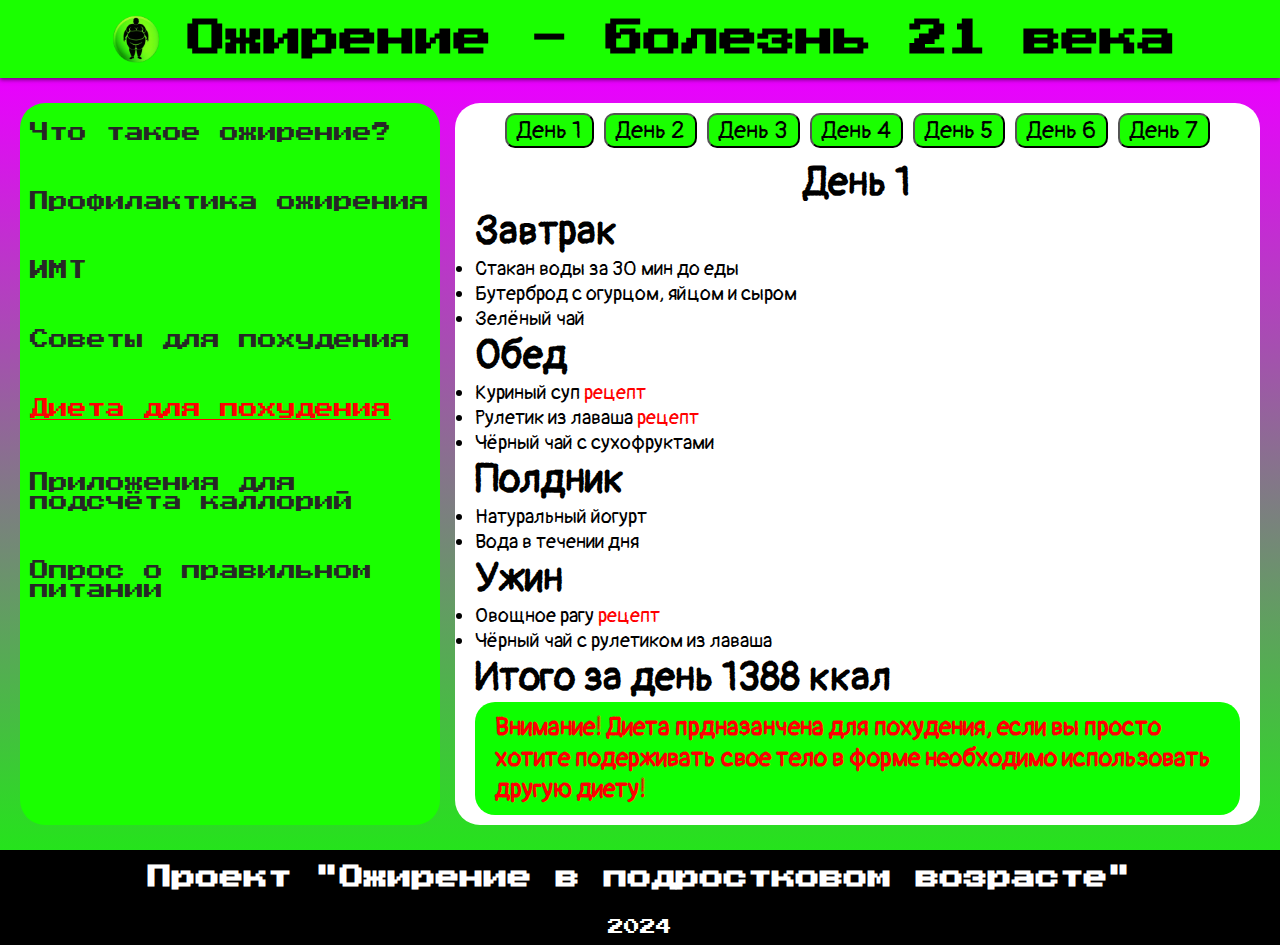
<file: diet.html>
<!DOCTYPE html>
<html lang="ru">

<head>
    <meta charset="UTF-8">
    <meta name="viewport" content="width=device-width, initial-scale=1.0">
    <title>Диета для похудения</title>
    <link rel="stylesheet" href="diet.css">
    <link rel="icon" href="photo/icon.png" type="image/x-icon">
    <link rel="stylesheet" href="logo.css">
</head>

<body>
    <header class="header">
        <a href="index.html"><img src="photo/icon.png" alt="logo" class="logo"></a>
        <h1 class="header_title">Ожирение - болезнь 21 века</h1>
    </header>
    <main class="main">
        <div class="content">
            <div class="nav">
                <a href="index.html">Что такое ожирение?</a>
                <a href="static.html">Профилактика ожирения</a>
                <a href="imt.html">ИМТ</a>
                <a href="sovet.html">Советы для похудения</a>
                <U style="color: red;"><a href="diet.html" style="color: red;">Диета для похудения</a></U>
                <a href="proga.html">Приложения для подсчёта каллорий</a>
                <a href="test.html">Опрос о правильном питании</a>
            </div>
            <div class="diet">
                <div class="btt">
                    <button id="day1">День 1</button>
                    <button id="day2">День 2</button>
                    <button id="day3">День 3</button>
                    <button id="day4">День 4</button>
                    <button id="day5">День 5</button>
                    <button id="day6">День 6</button>
                    <button id="day7">День 7</button>
                </div>
                <div class="menu">
                    <h1 id="dayN"></h1>
                    <div id="breakfast"></div>
                    <div id="lunch"></div>
                    <div id="snack"></div>
                    <div id="dinner"></div>
                    <div id="allDay"></div>
                </div>
                <div class="warningBlock">
                    <h1 class="warning">Внимание! Диета прдназанчена для похудения, если вы просто хотите подерживать свое тело в форме необходимо использовать другую диету!</h1>
                </div>
            </div>
         </div>
        <footer class="footer">
            <h2 class="footer_title">Проект "Ожирение в подростковом возрасте"</h2>
            <p>2024</p>
        </footer>
        <script src="diet.js"></script>
</body>

</html>
</file>
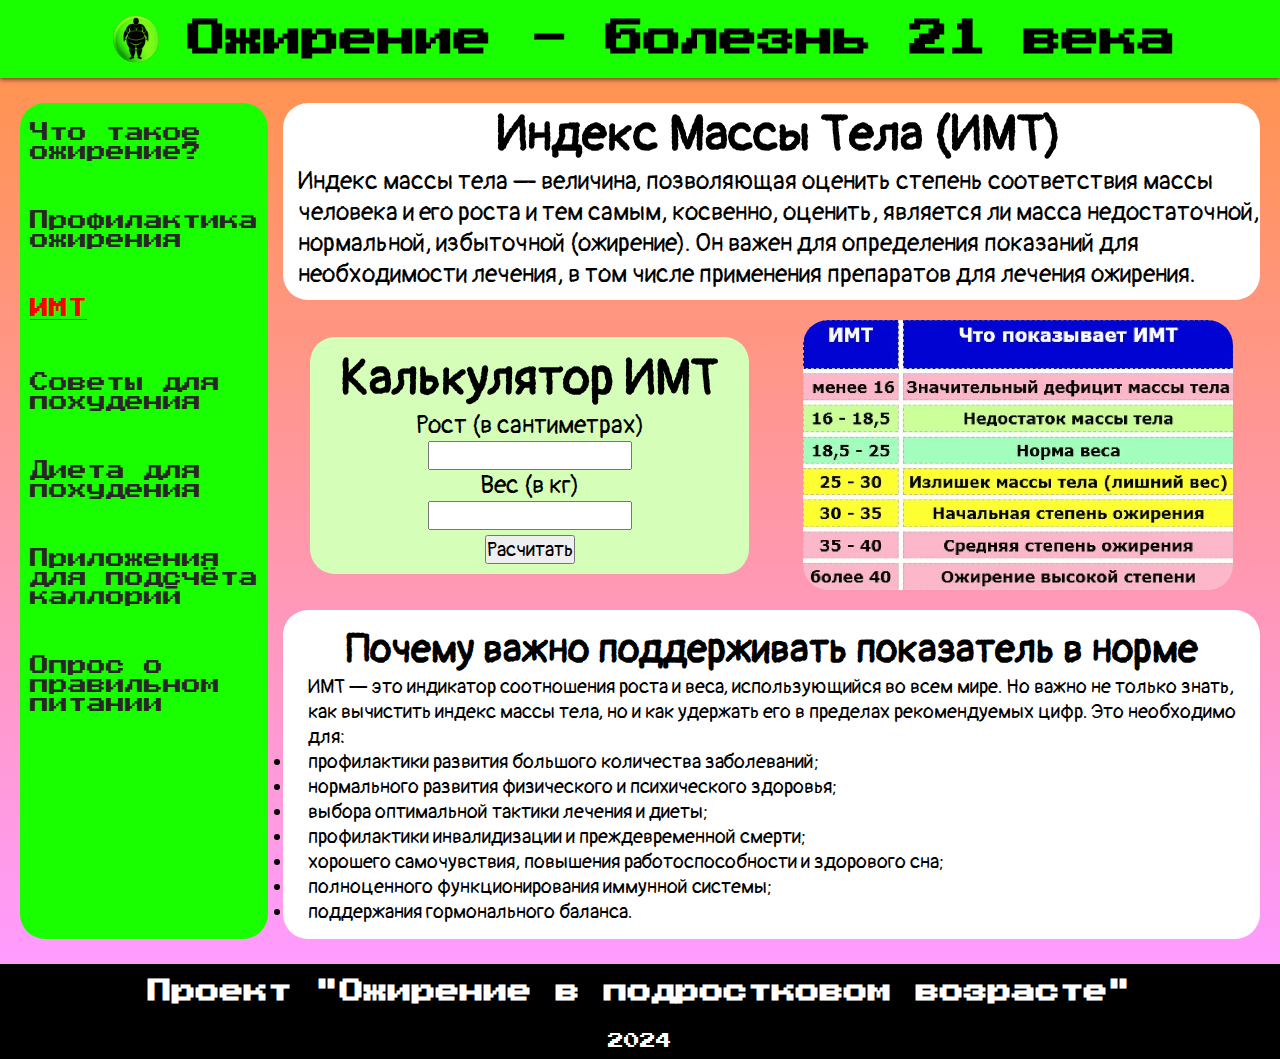
<file: imt.html>
<!DOCTYPE html>
<html lang="ru">
<head>
	<meta charset="UTF-8">
	<meta name="viewport" content="width=device-width, initial-scale=1.0">
	<title>ИМТ</title>
	<link rel="stylesheet" href="imt.css">
	<link rel="icon" href="photo/icon.png" type="image/x-icon">
	<link rel="stylesheet" href="logo.css">
</head>
<body>
	<header class="header">
		<a href="index.html"><img src="photo/icon.png" alt="logo" class="logo"></a>
        <h1 class="header_title">Ожирение - болезнь 21 века</h1>
    </header>
	<main class="main">
	<div class="content">
		<div class="nav">
            <a href="index.html">Что такое ожирение?</a>
            <a href="static.html">Профилактика ожирения</a>
            <U style="color: red;"><a href="imt.html" style=" color: red;">ИМТ</a></U>
            <a href="sovet.html">Советы для похудения</a>
			<a href="diet.html">Диета для похудения</a>
			<a href="proga.html">Приложения для подсчёта каллорий</a>
			<a href="test.html">Опрос о правильном питании</a>
        </div>
		<div class="txt">
		<div class="title_main">
			<h1 class="name">Индекс Массы Тела (ИМТ)</h1>
			<p>Индекс массы тела — величина, позволяющая оценить степень соответствия массы человека и его роста и тем самым, косвенно, оценить, является ли масса недостаточной, нормальной, избыточной (ожирение). Он важен для определения показаний для необходимости лечения, в том числе применения препаратов для лечения ожирения.</p>
		</div>
		<div class="cali">
		<div class="cal">
			<h1>Калькулятор ИМТ</h1>
			<p>Рост (в сантиметрах)</p>
            <input type="text" id="m"/>
            <p>Вес (в кг)</p>
            <input type="text" id="kg"/>
            <button id="btn">Расчитать</button>
            <div id="result"></div>
			<div id="in"></div>
		</div>
		<img src="photo/immt.png" class="img">
		</div>
		<div class="top">
		<div class="piy">
		<div class="id">
			<h1>Почему важно поддерживать показатель в норме</h1>
			<p>ИМТ — это индикатор соотношения роста и веса, использующийся во всем мире. Но важно не только знать, как вычистить индекс массы тела, но и как удержать его в пределах рекомендуемых цифр. Это необходимо для:</p>
		    <p>
				<li>профилактики развития большого количества заболеваний;</li>
				<li>нормального развития физического и психического здоровья;</li>
				<li>выбора оптимальной тактики лечения и диеты;</li>
				<li>профилактики инвалидизации и преждевременной смерти;</li>
				<li>хорошего самочувствия, повышения работоспособности и здорового сна;</li>
				<li>полноценного функционирования иммунной системы;</li>
				<li>поддержания гормонального баланса.</li>
			</p>
		</div>
		</div>
		</div>
	</div>
	</div>
	</main>
	<footer class="footer">
        <h2 class="footer_title">Проект "Ожирение в подростковом возрасте"</h2>
		<p>2024</p>
    </footer>
	<script src="imt.js"></script>
</body>
</html>
</file>
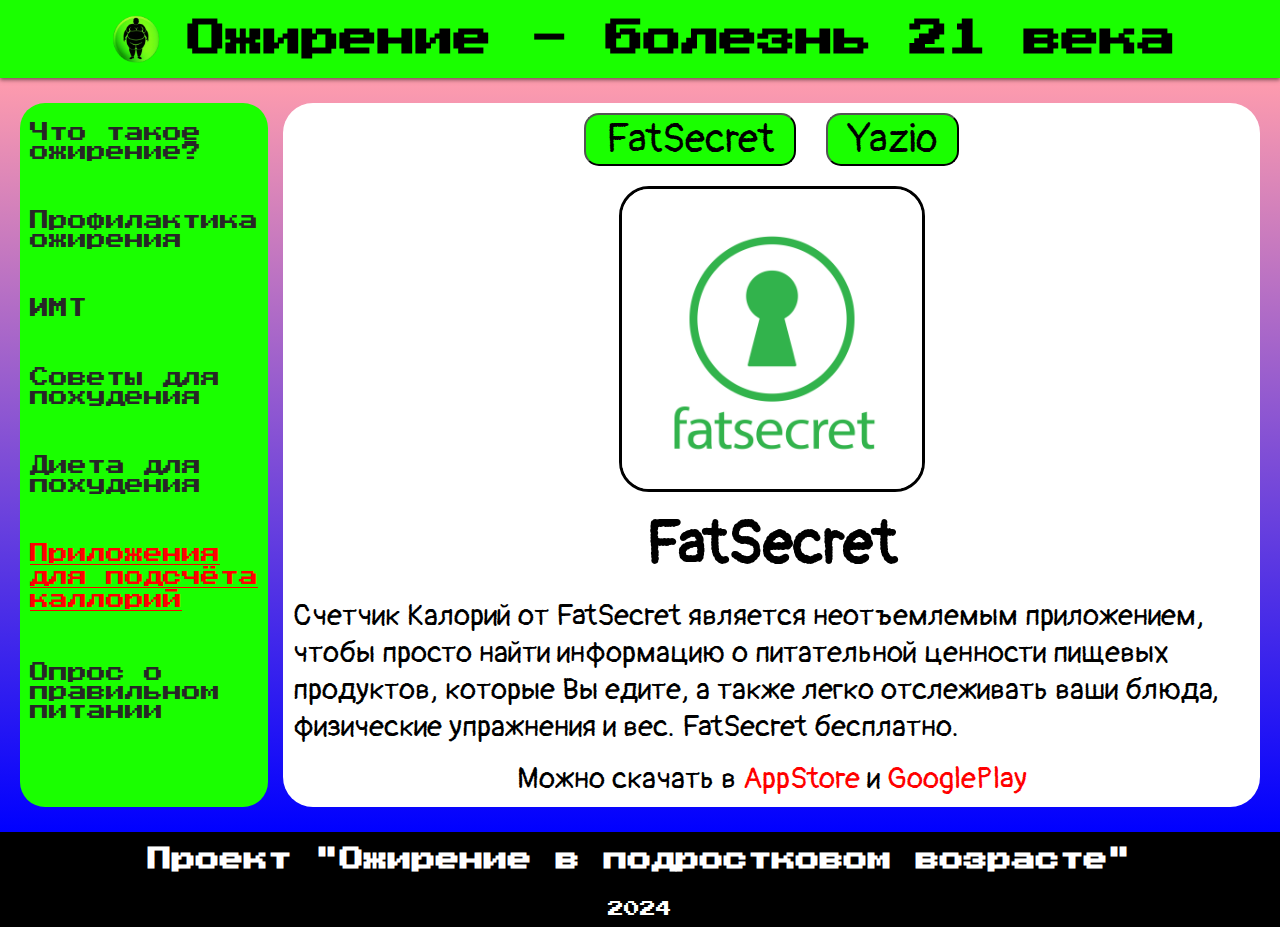
<file: proga.html>
<!DOCTYPE html>
<html lang="ru">

<head>
    <meta charset="UTF-8">
    <meta name="viewport" content="width=device-width, initial-scale=1.0">
    <title>Приложение</title>
    <link href="proga.css" rel="stylesheet">
    <link rel="icon" href="photo/icon.png" type="image/x-icon">
    <link rel="stylesheet" href="logo.css">
</head>

<body>
    <header class="header">
        <a href="index.html"><img src="photo/icon.png" alt="logo" class="logo"></a>
        <h1 class="header_title">Ожирение - болезнь 21 века</h1>
    </header>
    <main class="main">
        <div class="content">
            <div class="nav">
                <a href="index.html">Что такое ожирение?</a>
                <a href="static.html">Профилактика ожирения</a>
                <a href="imt.html">ИМТ</a>
                <a href="sovet.html">Советы для похудения</a>
                <a href="diet.html">Диета для похудения</a>
                <U style="color: red;"><a href="proga.html" style="color: red;">Приложения для подсчёта каллорий</a></U>
                <a href="test.html">Опрос о правильном питании</a>
            </div>
            <div class="program">
                <div class="btt">
                    <button id="fS">FatSecret</button>
                    <button id="Yazio">Yazio</button>
                </div>
                <div id="info" class="info">
                    <h1>^Выберите приложение^</h1>
                </div>
            </div>
        </div>
    </main>
    <footer class="footer">
        <h2 class="footer_title">Проект "Ожирение в подростковом возрасте"</h2>
        <p>2024</p>
    </footer>
    <script src="proga.js"></script>
</body>

</html>
</file>
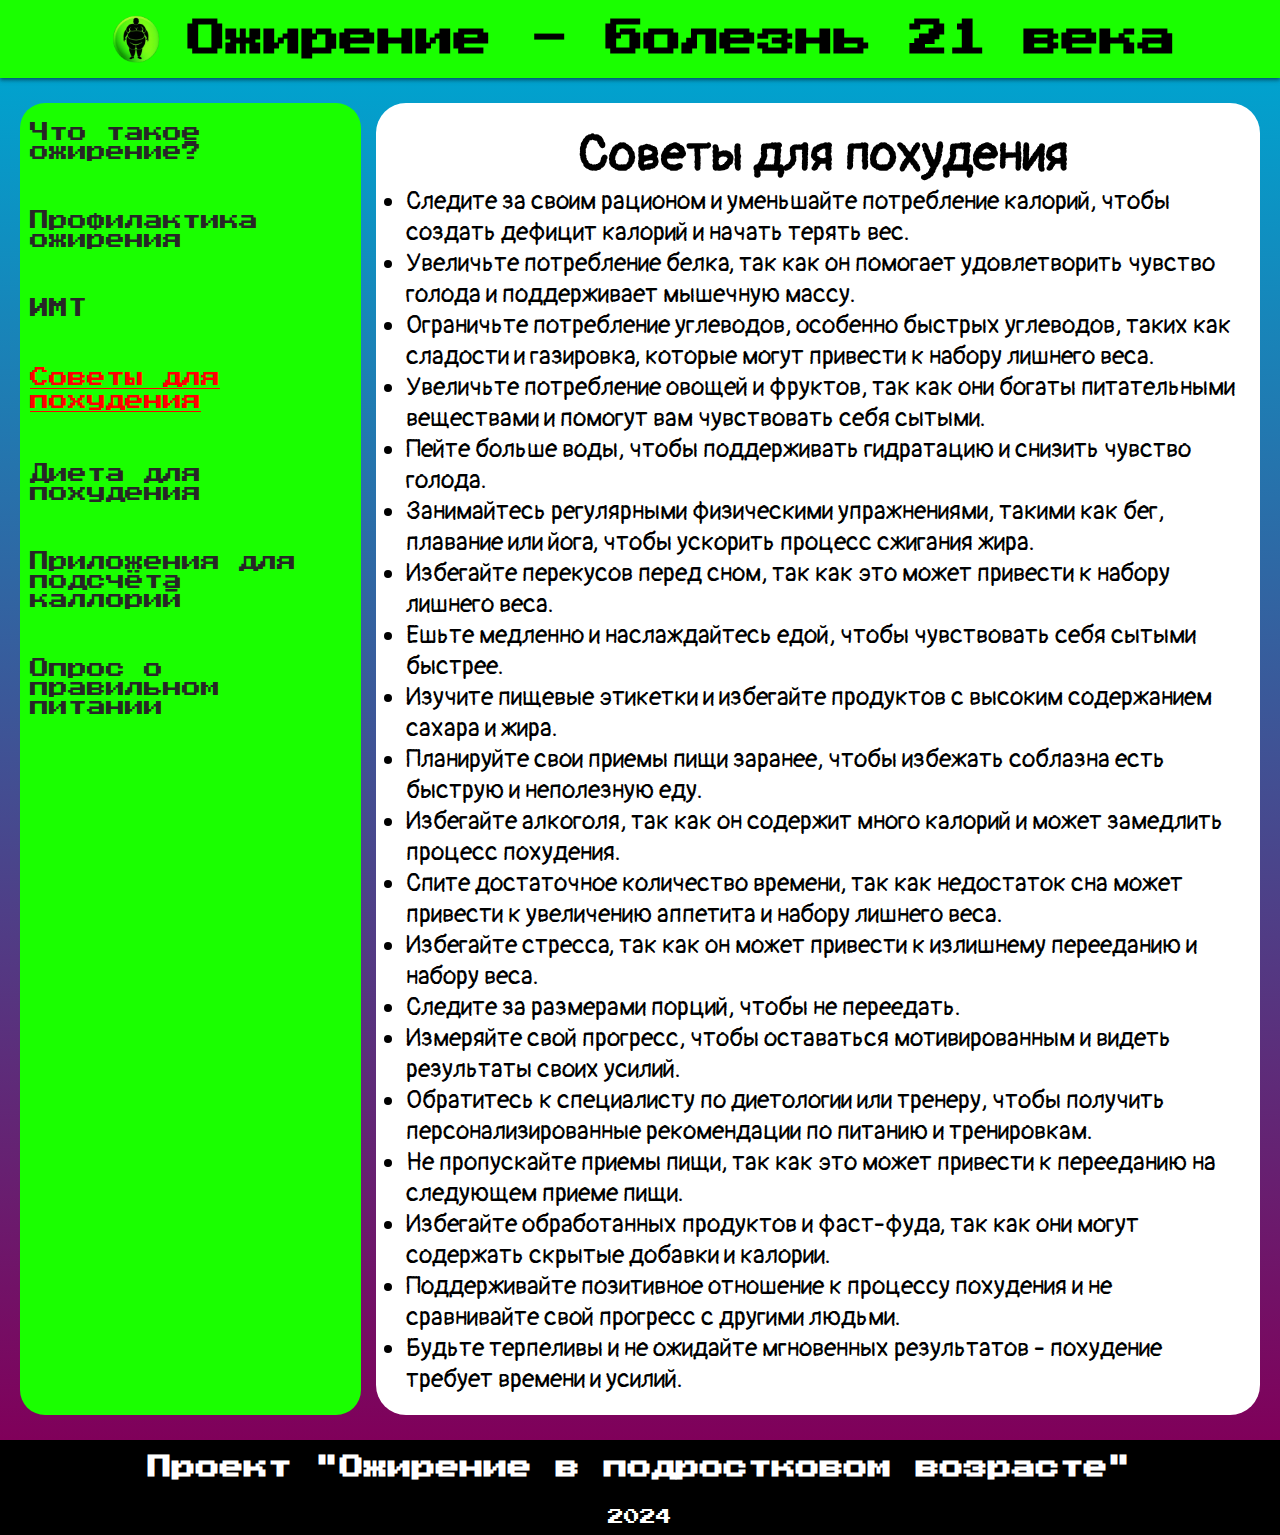
<file: sovet.html>
<!DOCTYPE html>
<html lang="ru">

<head>
  <meta charset="UTF-8" />
  <meta name="viewport" content="width=device-width, initial-scale=1.0" />
  <title>Советы для похудения</title>
  <link rel="stylesheet" href="sovet.css" />
  <link rel="icon" href="photo/icon.png" type="image/x-icon">
  <link rel="stylesheet" href="logo.css">
</head>

<body>
  <header class="header">
    <a href="index.html"><img src="photo/icon.png" alt="logo" class="logo"></a>
    <h1 class="header_title">Ожирение - болезнь 21 века</h1>
  </header>
  <main class="main">
    <div class="content">
      <div class="nav">
        <a href="index.html">Что такое ожирение?</a>
        <a href="static.html">Профилактика ожирения</a>
        <a href="imt.html">ИМТ</a>
        <u style="color: red"><a href="sovet.html" style="color: red">Советы для похудения</a></u>
        <a href="diet.html">Диета для похудения</a>
        <a href="proga.html">Приложения для подсчёта каллорий</a>
        <a href="test.html">Опрос о правильном питании</a>
      </div>
      <div class="sovet">
        <h1>Советы для похудения</h1>
        <li>
          Следите за своим рационом и уменьшайте потребление калорий, чтобы
          создать дефицит калорий и начать терять вес.
        </li>
        <li>
          Увеличьте потребление белка, так как он помогает удовлетворить
          чувство голода и поддерживает мышечную массу.
        </li>
        <li>
          Ограничьте потребление углеводов, особенно быстрых углеводов, таких
          как сладости и газировка, которые могут привести к набору лишнего
          веса.
        </li>
        <li>
          Увеличьте потребление овощей и фруктов, так как они богаты
          питательными веществами и помогут вам чувствовать себя сытыми.
        </li>
        <li>
          Пейте больше воды, чтобы поддерживать гидратацию и снизить чувство
          голода.
        </li>
        <li>
          Занимайтесь регулярными физическими упражнениями, такими как бег,
          плавание или йога, чтобы ускорить процесс сжигания жира.
        </li>
        <li>
          Избегайте перекусов перед сном, так как это может привести к набору
          лишнего веса.
        </li>
        <li>
          Ешьте медленно и наслаждайтесь едой, чтобы чувствовать себя сытыми
          быстрее.
        </li>
        <li>
          Изучите пищевые этикетки и избегайте продуктов с высоким содержанием
          сахара и жира.
        </li>
        <li>
          Планируйте свои приемы пищи заранее, чтобы избежать соблазна есть
          быструю и неполезную еду.
        </li>
        <li>
          Избегайте алкоголя, так как он содержит много калорий и может
          замедлить процесс похудения.
        </li>
        <li>
          Спите достаточное количество времени, так как недостаток сна может
          привести к увеличению аппетита и набору лишнего веса.
        </li>
        <li>
          Избегайте стресса, так как он может привести к излишнему перееданию
          и набору веса.
        </li>
        <li>Следите за размерами порций, чтобы не переедать.</li>
        <li>
          Измеряйте свой прогресс, чтобы оставаться мотивированным и видеть
          результаты своих усилий.
        </li>
        <li>
          Обратитесь к специалисту по диетологии или тренеру, чтобы получить
          персонализированные рекомендации по питанию и тренировкам.
        </li>
        <li>
          Не пропускайте приемы пищи, так как это может привести к перееданию
          на следующем приеме пищи.
        </li>
        <li>
          Избегайте обработанных продуктов и фаст-фуда, так как они могут
          содержать скрытые добавки и калории.
        </li>
        <li>
          Поддерживайте позитивное отношение к процессу похудения и не
          сравнивайте свой прогресс с другими людьми.
        </li>
        <li>
          Будьте терпеливы и не ожидайте мгновенных результатов - похудение
          требует времени и усилий.
        </li>
      </div>
    </div>
  </main>
  <footer class="footer">
    <h2 class="footer_title">Проект "Ожирение в подростковом возрасте"</h2>
    <p>2024</p>
  </footer>
</body>

</html>
</file>
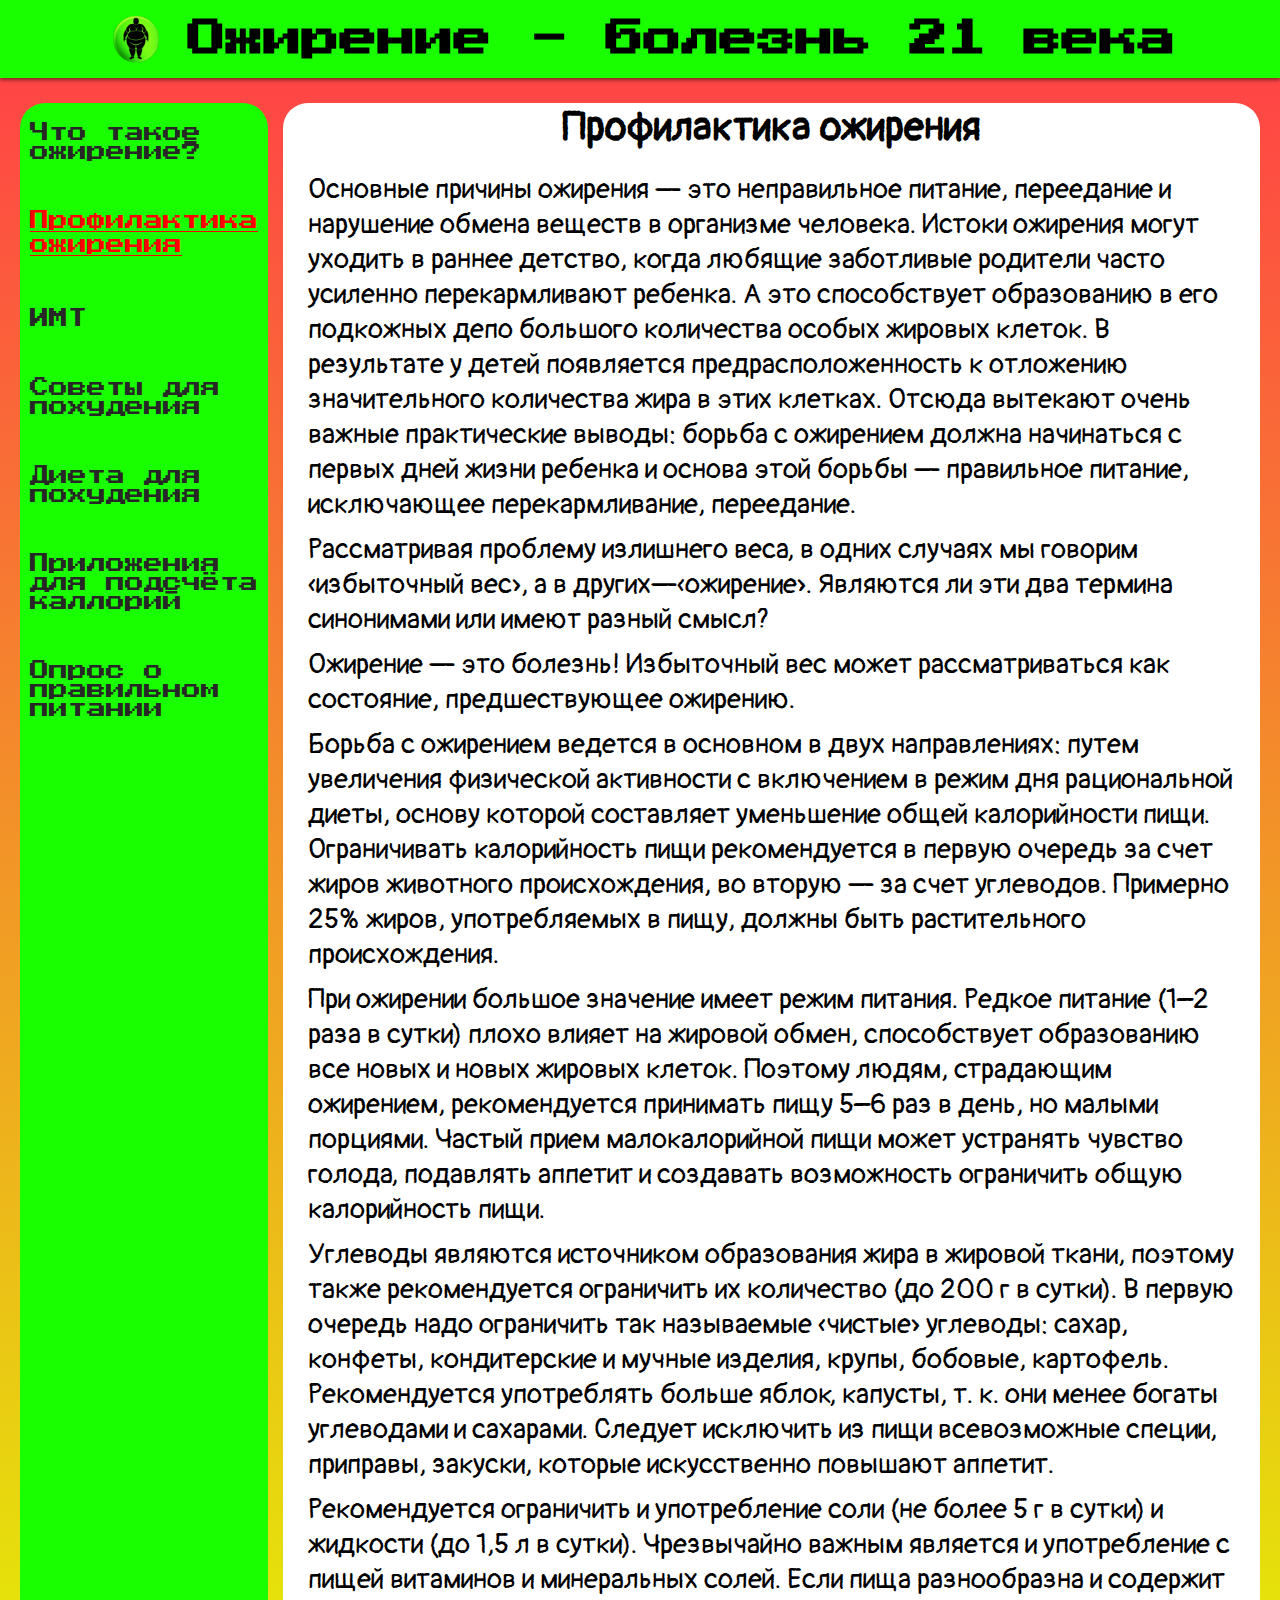
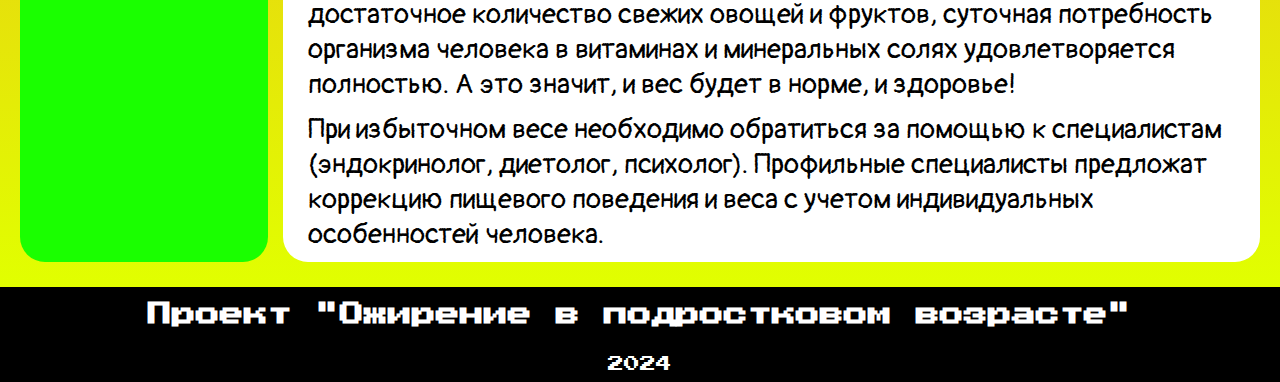
<file: static.html>
<!DOCTYPE html>
<html lang="en">

<head>
    <meta charset="UTF-8">
    <meta name="viewport" content="width=device-width, initial-scale=1.0">
    <title>Профилактика</title>
    <link rel="stylesheet" href="static.css">
    <link rel="icon" href="photo/icon.png" type="image/x-icon">
    <link rel="stylesheet" href="logo.css">
</head>

<body>
    <header class="header">
        <a href="index.html"><img src="photo/icon.png" alt="logo" class="logo"></a>
        <h1 class="header_title">Ожирение - болезнь 21 века</h1>
    </header>
    <main class="main">
        <div class="content">
            <div class="nav">
                <a href="index.html">Что такое ожирение?</a></U>
                <U style="color: red;"><a href="static.html" style=" color: red;">Профилактика ожирения</a></U>
                <a href="imt.html">ИМТ</a>
                <a href="sovet.html">Советы для похудения</a>
                <a href="diet.html">Диета для похудения</a>
                <a href="proga.html">Приложения для подсчёта каллорий</a>
                <a href="test.html">Опрос о правильном питании</a>
            </div>
            <div class="txt">
                <h1 class="name">Профилактика ожирения</h1>
                <div class="info">
                    <p>Основные причины ожирения — это неправильное питание, переедание и нарушение обмена веществ в
                        организме человека. Истоки ожирения могут уходить в раннее детство, когда любящие заботливые
                        родители часто усиленно перекармливают ребенка. А это способствует образованию в его
                        подкожных депо большого количества особых жировых клеток. В результате у детей появляется
                        предрасположенность к отложению значительного количества жира в этих клетках. Отсюда
                        вытекают очень важные практические выводы: борьба с ожирением должна начинаться с первых
                        дней жизни ребенка и основа этой борьбы — правильное питание, исключающее перекармливание,
                        переедание.</p>
                    <p>Рассматривая проблему излишнего веса, в одних случаях мы говорим «избыточный вес», а в
                        других—«ожирение». Являются ли эти два термина синонимами или имеют разный смысл?</p>
                    <p>Ожирение — это болезнь! Избыточный вес может рассматриваться как состояние, предшествующее
                        ожирению.</p>
                    <p>Борьба с ожирением ведется в основном в двух направлениях: путем увеличения физической
                        активности с включением в режим дня рациональной диеты, основу которой составляет уменьшение
                        общей калорийности пищи. Ограничивать калорийность пищи рекомендуется в первую очередь за
                        счет жиров животного происхождения, во вторую — за счет углеводов. Примерно 25% жиров,
                        употребляемых в пищу, должны быть растительного происхождения.</p>
                    <p>При ожирении большое значение имеет режим питания. Редкое питание (1–2 раза в сутки) плохо
                        влияет на жировой обмен, способствует образованию все новых и новых жировых клеток. Поэтому
                        людям, страдающим ожирением, рекомендуется принимать пищу 5–6 раз в день, но малыми
                        порциями. Частый прием малокалорийной пищи может устранять чувство голода, подавлять аппетит
                        и создавать возможность ограничить общую калорийность пищи.</p>
                    <p>Углеводы являются источником образования жира в жировой ткани, поэтому также рекомендуется
                        ограничить их количество (до 200 г в сутки). В первую очередь надо ограничить так называемые
                        «чистые» углеводы: сахар, конфеты, кондитерские и мучные изделия, крупы, бобовые, картофель.
                        Рекомендуется употреблять больше яблок, капусты, т. к. они менее богаты углеводами и
                        сахарами. Следует исключить из пищи всевозможные специи, приправы, закуски, которые
                        искусственно повышают аппетит.</p>
                    <p>Рекомендуется ограничить и употребление соли (не более 5 г в сутки) и жидкости (до 1,5 л в
                        сутки). Чрезвычайно важным является и употребление с пищей витаминов и минеральных солей.
                        Если пища разнообразна и содержит достаточное количество свежих овощей и фруктов, суточная
                        потребность организма человека в витаминах и минеральных солях удовлетворяется полностью. А
                        это значит, и вес будет в норме, и здоровье!</p>
                    <p>При избыточном весе необходимо обратиться за помощью к специалистам (эндокринолог, диетолог,
                        психолог). Профильные специалисты предложат коррекцию пищевого поведения и веса с учетом
                        индивидуальных особенностей человека.</p>
                </div>
            </div>
        </div>
    </main>
    <footer class="footer">
        <h2 class="footer_title">Проект "Ожирение в подростковом возрасте"</h2>
        <p>2024</p>
    </footer>
</body>

</html>
</file>
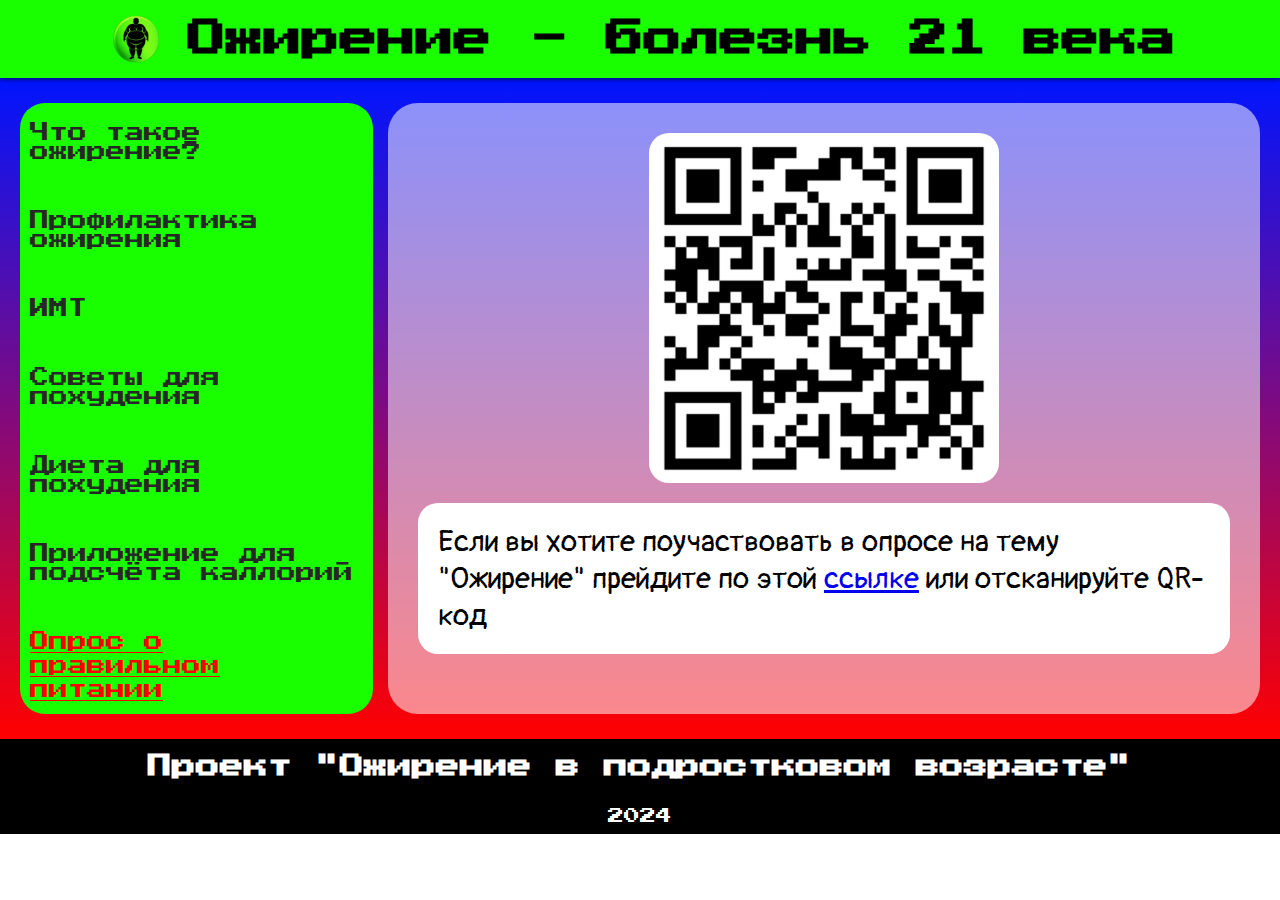
<file: test.html>
<!DOCTYPE html>
<html lang="en">

<head>
    <meta charset="UTF-8">
    <meta name="viewport" content="width=device-width, initial-scale=1.0">
    <title>Опрос</title>
    <link rel="stylesheet" href="test.css">
    <link rel="icon" href="photo/icon.png" type="image/x-icon">
    <link rel="stylesheet" href="logo.css">
</head>

<body>
    <header class="header">
        <a href="index.html"><img src="photo/icon.png" alt="logo" class="logo"></a>
        <h1 class="header_title">Ожирение - болезнь 21 века</h1>
    </header>
    <main class="main">
        <div class="content">
            <div class="nav">
                <a href="index.html">Что такое ожирение?</a></U>
                <a href="static.html">Профилактика ожирения</a>
                <a href="imt.html">ИМТ</a>
                <a href="sovet.html">Советы для похудения</a>
                <a href="diet.html">Диета для похудения</a>
                <a href="proga.html">Приложение для подсчёта каллорий</a>
                <u style="color: red;"><a href="test.html" style="color: red;">Опрос о правильном питании</a></u>
            </div>
            <div class="info">
                <img src="photo/qr.png" alt="qr code" class="qr">
                <p class="txt">Если вы хотите поучаствовать в опросе на тему "Ожирение" прейдите по этой <a href="https://forms.gle/DtXPyJkAGz4WXWvK9" target="_blank">ссылке</a> или отсканируйте QR-код</p>
            </div>
        </div>
    </main>
    <footer class="footer">
        <h2 class="footer_title">Проект "Ожирение в подростковом возрасте"</h2>
        <p>2024</p>
    </footer>
</body>
</html>
</file>
<file: diet.css>
* {
  margin: 0px;
  padding: 0px;
}

@font-face {
  font-family: "Press";
  src: url(Font/PressStart2P-Regular.ttf);
}

@font-face {
  font-family: "Pangolin";
  src: url(Font/Pangolin-Regular.ttf);
}

.header {
  background-color: rgb(26, 255, 0);
  font-family: "Press", sans-serif;
}

.header_title {
  font-size: 3vw;
  padding-top: 20px;
  display: flex;
  justify-content: center;
  padding-bottom: 20px;
}

.nav a {
  text-decoration: none;
  color: rgb(39, 39, 39);
  transition: 0.2s;
  font-size: 1.5vw;
  font-family: "Press", monospace;
}

.nav {
  display: flex;
  gap: 50px;
  padding-top: 20px;
  padding-bottom: 10px;
  flex-direction: column;
  background-color: rgb(26, 255, 0);
  border-radius: 25px;
  padding-left: 10px;
  padding-right: 10px;
  max-width: 400px;
}

header {
  box-shadow: 0 0 4px 0 rgba(0, 0, 0, 0), 0 2px 4px 0 rgba(0, 0, 0, 0.5);
  position: sticky;
  top: 0px;
}

.nav a:hover {
  color: red;
}

.content {
  display: flex;
  padding-top: 25px;
  gap: 15px;
  padding-bottom: 25px;
  padding-left: 20px;
  padding-right: 20px;
  font-family: "Pangolin", monospace;
  justify-content: space-around;
}

.menu {
  font-size: 20px;
}

.menu a {
  transition: 0.3s;
}

.menu a:hover {
  text-decoration: underline;
  color: blue;
}

button {
  font-family: "Pangolin", monospace;
  font-size: 1.9vw;
  padding-left: 10px;
  padding-right: 10px;
  background-color: rgb(26, 255, 0);
  transition: 0.3s;
  border-radius: 10px;
  cursor: pointer;
}

.diet {
  display: flex;
  flex-direction: column;
  justify-content: center;
  background-color: white;
  border-radius: 25px;
  padding-left: 20px;
  padding-bottom: 10px;
  padding-top: 10px;
  padding-right: 20px;
  width: 80vw;
}

#dayN {
  display: flex;
  justify-content: center;
  padding-top: 10px;
}

button:hover {
  background-color: rgb(255, 59, 59);
}

.menu a {
  text-decoration: none;
  color: red;
}

.footer {
  background-color: black;
  color: white;
  font-family: "Press", sans-serif;
  display: flex;
  justify-content: center;
  padding-top: 15px;
  flex-direction: column;
  align-items: center;
  gap: 30px;
}

footer p {
  padding-bottom: 10px;
}

main {
  background: linear-gradient(rgb(234, 0, 255), rgb(13, 255, 0));
}

.warning {
  color: red;
  font-size: 25px;
}

.warningBlock {
  background-color: rgb(13, 255, 0);
  border-radius: 20px;
  padding: 10px 20px 10px 20px;
}
.btt {
  display: flex;
  justify-content: center;
  gap: 10px;
}
</file>
<file: logo.css>
.logo {
    width: 5vw;
    height: 5vw;
}

header {
    display: flex;
    gap: 20px;
    justify-content: center;
    align-items: center;
}
</file>
<file: imt.css>
* {
    margin: 0px;
    padding: 0px;
}

@font-face {
    font-family: "Press";
    src: url(Font/PressStart2P-Regular.ttf);
}

@font-face {
    font-family: "Pangolin";
    src: url(Font/Pangolin-Regular.ttf);
}

.header {
    background-color: rgb(26, 255, 0);
    font-family: "Press", sans-serif;
}

.header_title {
    font-size: 3vw;
    padding-top: 20px;
    display: flex;
    justify-content: center;
    padding-bottom: 20px;
}

.content {
    display: flex;
    padding-top: 25px;
    gap: 15px;
    padding-bottom: 25px;
    padding-left: 20px;
    padding-right: 20px;
}

.nav a {
    text-decoration: none;
    color: rgb(39, 39, 39);
    transition: 0.2s;
    font-size: 1.5vw;
    font-family: "Press", monospace;
}

.nav {
    display: flex;
    gap: 50px;
    padding-top: 20px;
    padding-bottom: 10px;
    flex-direction: column;
    background-color: rgb(26, 255, 0);
    border-radius: 25px;
    padding-left: 10px;
    padding-right: 10px;
    max-width: 400px;

}

.nav a:hover {
    color: red;
}

header {
    box-shadow: 0 0 4px 0 rgba(0, 0, 0, 0), 0 2px 4px 0 rgba(0, 0, 0, 0.5);
    position: sticky;
    top: 0px;
}

.footer {
    background-color: black;
    color: white;
    font-family: "Press", sans-serif;
    display: flex;
    justify-content: center;
    padding-top: 15px;
    flex-direction: column;
    align-items: center;
    gap: 30px;
}

footer p {
    padding-bottom: 10px;
}

.main {
    font-family: "Pangolin", sans-serif;
    background: linear-gradient(rgba(255, 98, 0, 0.685), rgba(255, 0, 255, 0.39));
}

.title_main {
    display: flex;
    flex-direction: column;
    align-items: center;
    background: white;
    border-radius: 25px;
    padding-left: 15px;
    padding-bottom: 10px;
    transition: 0.5s;
    font-size: 25px;
}

.cal {
    border-radius: 25px;
    background-color: rgb(213 255 184);
    display: flex;
    flex-direction: column;
    justify-content: center;
    align-items: center;
    font-size: 25px;
    transition: 0.5s;
    padding: 10px 30px 10px 30px;
}

input {
    font-size: 20px;
    width: 200px;
    font-family: "pangolin", monospace;

}

button {
    font-size: 20px;
    font-family: "pangolin", monospace;
    margin-top: 5px;
    cursor: pointer;
    transition: 0.5s;
}

.cali {
    display: flex;
    justify-content: space-around;
    padding-top: 20px;
    align-items: center;
}

#height,
#weight {
    font-size: 25px;
}

.btt {
    padding-top: 2px;
}

.img {
    width: auto;
    height: 270px;
    border-radius: 25px;
    transition: 0.5s;
}

.id h1 {
    display: flex;
    justify-content: center;
}

.piy {
    background: white;
    border-radius: 25px;
    transition: 0.5s;
    font-size: 20px;
}

.id p,
.id li {
    padding-left: 15px;
}

.top {
    padding-top: 20px;
}

.id {
    font-size: 20px;
    padding-left: 10px;
    padding-right: 10px;
    padding-bottom: 15px;
    padding-top: 15px;
}

@media screen and (max-width: 767px) {
    .header_title {
        font-size: 8vw;
        padding-left: 20px;
    }

    .nav {
        display: flex;
        flex-direction: column;
        justify-content: center;
        gap: 15px;
    }

    .nav a {
        font-size: 4vw;
        padding-left: 20px;
    }

    .footer_title {
        font-size: 17px;
        padding-left: 20px;
    }

    .footer {
        display: flex;
        justify-content: center;
        align-items: center;
    }

    .title_main {
        background: white;
        font-size: 15px;
        padding-left: 0px;
    }

    .cali {
        display: flex;
        flex-direction: column;
        gap: 20px;
    }

    .main {
        padding-left: 10px;
        padding-right: 10px;
    }

    .name {
        font-size: 8vw;
    }

    .title_main p {
        font-size: 6vw;
        padding-left: 6px;
    }

    .cal {
        background: rgb(179, 179, 179);
    }

    .cal h1 {
        font-size: 8vw;
    }

    .cal:hover {
        background: rgb(179, 179, 179);
        font-size: 30px;
    }

    .cal input {
        width: 90%;
    }

    .cal button {
        font-size: 6vw;
    }

    .img {
        height: 270px;
        width: 100%;
    }

    .img:hover {
        height: 270px;
    }

    .id {
        background: white;
        border-radius: 25px;
        padding-bottom: 10px;
    }

    .id h1 {
        font-size: 7vw;
        padding-left: 15px;
    }

    .id p {
        font-size: 6vw;
    }

    .id li {
        font-size: 6vw;
    }

}
</file>
<file: proga.css>
* {
    margin: 0px;
    padding: 0px;
}

@font-face {
    font-family: "Press";
    src: url(Font/PressStart2P-Regular.ttf);
}

@font-face {
    font-family: "Pangolin";
    src: url(Font/Pangolin-Regular.ttf);
}

.header {
    background-color: rgb(26, 255, 0);
    font-family: "Press", sans-serif;    
}

.header_title {
    font-size: 3vw;
    padding-top: 20px;
    display: flex;
    justify-content: center;
    padding-bottom: 20px;
}

.nav a{
    text-decoration: none;
    color: rgb(39, 39, 39);
    transition: 0.2s;
    font-size: 1.5vw;
    font-family: "Press",monospace;
}

.nav {
    display: flex;
    gap: 50px;
    padding-top: 20px;
    padding-bottom: 10px;
    flex-direction: column;
    background-color: rgb(26, 255, 0);
    border-radius: 25px;
    padding-left: 10px;
    padding-right: 10px;
    max-width: 400px;

}

.content {
    display: flex;
    padding-top: 25px;
    gap: 15px;
    padding-bottom: 25px;
    padding-left: 20px;
    padding-right: 20px;
    justify-content: space-around;
}

.footer {
    background-color: black;
    color: white;
    font-family: "Press", sans-serif;
    display: flex;
    justify-content: center;
    padding-top: 15px;
    flex-direction: column;
    align-items: center;
    gap: 30px;
}

header {
    box-shadow: 0 0 4px 0 rgba(0, 0, 0, 0), 0 2px 4px 0 rgba(0, 0, 0, 0.5);
    position: sticky;
    top: 0px;
}

footer p {
    padding-bottom: 10px;
}

.nav a:hover {
    color: red;
}

.program {
    font-family: "Pangolin" , monospace;
    text-decoration: none;
    background-color: white;
    border-radius: 30px;
    padding: 10px 10px 10px 10px;
}

button {
    font-size: 40px;
    font-family: "Pangolin", monospace;
    background-color: rgb(26, 255, 0);
    padding-left: 20px;
    padding-right: 20px;
    border-radius: 15px;
    transition: 0.3s;
    cursor: pointer;
}

.btt {
    display: flex;
    justify-content: center;
    gap: 30px;
    padding-bottom: 20px;
}

.info {
    display: flex;
    justify-content: center;
    flex-direction: column;
    align-items: center;
    font-size: 30px;
    gap: 15px;
}

.info img {
    border-radius: 30px;
    border: solid;
    transition: 0.5s;
    width: 300px;
    height: 300px;
}

.info a {
    text-decoration: none;
    color: red;
    transition: 0.3s;
}

.info a:hover {
    text-decoration: underline;
    color: blue;
}

main {
    background: linear-gradient(rgb(255, 156, 173), blue);
}

button:hover {
    background: rgb(255, 80, 80);
}
</file>
<file: sovet.css>
* {
    margin: 0px;
    padding: 0px;
}

@font-face {
    font-family: "Press";
    src: url(Font/PressStart2P-Regular.ttf);
}

@font-face {
    font-family: "Pangolin";
    src: url(Font/Pangolin-Regular.ttf);
}

.header {
    background-color: rgb(26, 255, 0);
    font-family: "Press", sans-serif;
}

header {
    box-shadow: 0 0 4px 0 rgba(0, 0, 0, 0), 0 2px 4px 0 rgba(0, 0, 0, 0.5);
    position: sticky;
    top: 0px;
}

.header_title {
    font-size: 3vw;
    padding-top: 20px;
    display: flex;
    justify-content: center;
    padding-bottom: 20px;
}

.nav a {
    text-decoration: none;
    color: rgb(39, 39, 39);
    transition: 0.2s;
    font-size: 1.5vw;
    font-family: "Press",monospace;
}

.nav {
    display: flex;
    gap: 50px;
    padding-top: 20px;
    padding-bottom: 10px;
    flex-direction: column;
    background-color: rgb(26, 255, 0);
    border-radius: 25px;
    padding-left: 10px;
    padding-right: 10px;
    max-width: 400px;
}

.nav a:hover {
    color: red;
}

header {
    box-shadow: 0 0 4px 0 rgba(0, 0, 0, 0), 0 2px 4px 0 rgba(0, 0, 0, 0.5);
}

.footer {
    background-color: black;
    color: white;
    font-family: "Press", sans-serif;
    display: flex;
    justify-content: center;
    padding-top: 15px;
    flex-direction: column;
    align-items: center;
    gap: 30px;
}

footer p {
    padding-bottom: 10px;
}

.sovet {
    font-family: "Pangolin", sans-serif;
    background-color: white;
    border-radius: 30px;
    padding-left: 30px;
    font-size: 25px;
    padding-top: 20px;
    padding-bottom: 20px;
    padding-right: 20px;
    transition: 0.4s;
    display: flex;
    flex-direction: column;
}

.content {
    display: flex;
    padding-top: 25px;
    gap: 15px;
    padding-bottom: 25px;
    padding-left: 20px;
    padding-right: 20px;
}

.main {
    background: linear-gradient(rgb(1, 162, 206), rgb(128, 0, 90));
}

.title {
    font-family: "Press", sans-serif;
    padding-top: 20px;
    background-color: black;
    color: white;
    padding-bottom: 20px;
    border-radius: 30px;
    transition: 0.4s;
}

.sovet h1 {
    display: flex;
    justify-content: center;
}

.name {
    display: flex;
    justify-content: center;
    padding-top: 10px;
}

.title:hover {
    background-color: white;
    color: rgb(0, 0, 0);
}

@media screen and (max-width: 767px) {
    .header_title {
        font-size: 8vw;
        padding-left: 20px;
    }

    .nav {
        display: flex;
        flex-direction: column;
        justify-content: center;
        gap: 15px;
    }

    .nav a {
        font-size: 4vw;
        padding-left: 20px;
    }

    .footer_title {
        font-size: 17px;
        padding-left: 20px;
    }

    .footer {
        display: flex;
        justify-content: center;
        align-items: center;
    }

    .title {
        font-size: 4vw;
        padding-left: 10px;
        padding-right: 10px;
    }

    .title:hover {
        background: black;
        color: white;
    }

    .content {
        padding-left: 20px;
        padding-right: 20px;
    }

    .sovet {
        background: white;
    }

    .sovet:hover {
        padding-top: 20px;
        padding-right: 20px;
        padding-bottom: 20px;
    }

}
</file>
<file: static.css>
* {
    margin: 0px;
    padding: 0px;
}

@font-face {
    font-family: "Press";
    src: url(Font/PressStart2P-Regular.ttf);
}

@font-face {
    font-family: "Pangolin";
    src: url(Font/Pangolin-Regular.ttf);
}

.header {
    background-color: rgb(26, 255, 0);
    font-family: "Press", sans-serif;    
}

.header_title {
    font-size: 3vw;
    padding-top: 20px;
    display: flex;
    justify-content: center;
    padding-bottom: 20px;
}

.nav a {
    text-decoration: none;
    color: rgb(39, 39, 39);
    transition: 0.2s;
    font-size: 1.5vw;
    font-family: "Press",monospace;
}

.nav {
    display: flex;
    gap: 50px;
    padding-top: 20px;
    padding-bottom: 10px;
    flex-direction: column;
    background-color: rgb(26, 255, 0);
    border-radius: 25px;
    padding-left: 10px;
    padding-right: 10px;
    max-width: 400px;
}

.nav a:hover {
    color: red;
}

header {
    box-shadow: 0 0 4px 0 rgba(0, 0, 0, 0), 0 2px 4px 0 rgba(0, 0, 0, 0.5);
    position: sticky;
    top: 0px;
}

.footer {
    background-color: black;
    color: white;
    font-family: "Press", sans-serif;
    display: flex;
    justify-content: center;
    padding-top: 15px;
    flex-direction: column;
    align-items: center;
    gap: 30px;
}

footer p {
    padding-bottom: 10px;
}

.main {
    font-family: "Pangolin", sans-serif;
    background: linear-gradient(rgb(255, 69, 69),rgb(225, 255, 0));
    display: flex;
    flex-direction: row;
} 

.name {
    display: flex;
    justify-content: center;
}

.txt {
    background: white;
    border-radius: 25px;
    transition: 0.5s;
    font-size: 20px;
}

.content {
    display: flex;
    flex-direction: row;
    justify-content: center;
    padding-top: 25px;
    padding-bottom: 25px;
    gap: 15px;
    padding-left: 20px;
    padding-right: 20px;

}

.info {
    font-size: 25px;
    padding-left: 25px;
    padding-right: 25px;
    padding-top: 10px;
    padding-bottom: 10px;
}

.info p {
    padding-top: 10px;
}

.info p {
    font-size: 28px;
}

@media screen and (max-width: 767px) {
    .header_title {
        font-size: 8vw;
        padding-left: 20px;
    }
    .nav  {
        display: flex;
        flex-direction: column;
        justify-content: center;
        gap: 15px;
    }

    .nav a {
        font-size: 4vw;
        padding-left: 20px;
    }

    .footer_title {
        font-size: 17px;
        padding-left: 20px;
    }

    .footer {
        display: flex;
        justify-content: center;
        align-items: center;
    }

    .txt {
        background: white;
        font-size: 20px;
    }

    .content {
        padding-left: 10px;
        padding-right: 10px;
    }
    .txt:hover {
        font-size: 20px;
        padding-left: 0px;
        padding-right: 0px;
    }

    .name {
        font-size: 8vw;
    }

    .info p {
        font-size: 6vw;
    }

     
}
</file>
<file: test.css>
* {
  margin: 0px;
  padding: 0px;
}

@font-face {
  font-family: "Press";
  src: url(Font/PressStart2P-Regular.ttf);
}

@font-face {
  font-family: "Pangolin";
  src: url(Font/Pangolin-Regular.ttf);
}

.header {
  background-color: rgb(26, 255, 0);
  font-family: "Press", sans-serif;
}

.header_title {
  font-size: 3vw;
  padding-top: 20px;
  display: flex;
  justify-content: center;
  padding-bottom: 20px;
}

.content {
  display: flex;
  padding-top: 25px;
  gap: 15px;
  padding-bottom: 25px;
  padding-left: 20px;
  padding-right: 20px;
}

.nav a {
  text-decoration: none;
  color: rgb(39, 39, 39);
  transition: 0.2s;
  font-size: 1.5vw;
  font-family: "Press", monospace;
}

.nav {
  display: flex;
  gap: 50px;
  padding-top: 20px;
  padding-bottom: 10px;
  flex-direction: column;
  background-color: rgb(26, 255, 0);
  border-radius: 25px;
  padding-left: 10px;
  padding-right: 10px;
  max-width: 400px;
}

.nav a:hover {
  color: red;
}

header {
  box-shadow: 0 0 4px 0 rgba(0, 0, 0, 0), 0 2px 4px 0 rgba(0, 0, 0, 0.5);
  position: sticky;
  top: 0px;
}

.footer {
  background-color: black;
  color: white;
  font-family: "Press", sans-serif;
  display: flex;
  justify-content: center;
  padding-top: 15px;
  flex-direction: column;
  align-items: center;
  gap: 30px;
}

footer p {
  padding-bottom: 10px;
}

.content {
  display: flex;
  padding-top: 25px;
  gap: 15px;
  padding-bottom: 25px;
  padding-left: 20px;
  padding-right: 20px;
}

.main {
  font-family: "Pangolin", sans-serif;
  background: linear-gradient(rgb(0, 21, 255), rgb(255, 0, 0));
}

.txt {
  background-color: white;
  font-size: 30px;
  border-radius: 20px;
  padding: 20px 20px 20px 20px;
  margin: 20px 0px 0px 0px;
}

.qr {
  border-radius: 20px;
  width: 350px;
  height: 350px;
  transition: 0.3s;
}

.info {
  padding: 30px 30px 30px 30px;
  border-radius: 30px;
  display: flex;
  flex-direction: column;
  align-items: center;
  background-color: rgba(255, 255, 255, 0.535);
}
</file>
